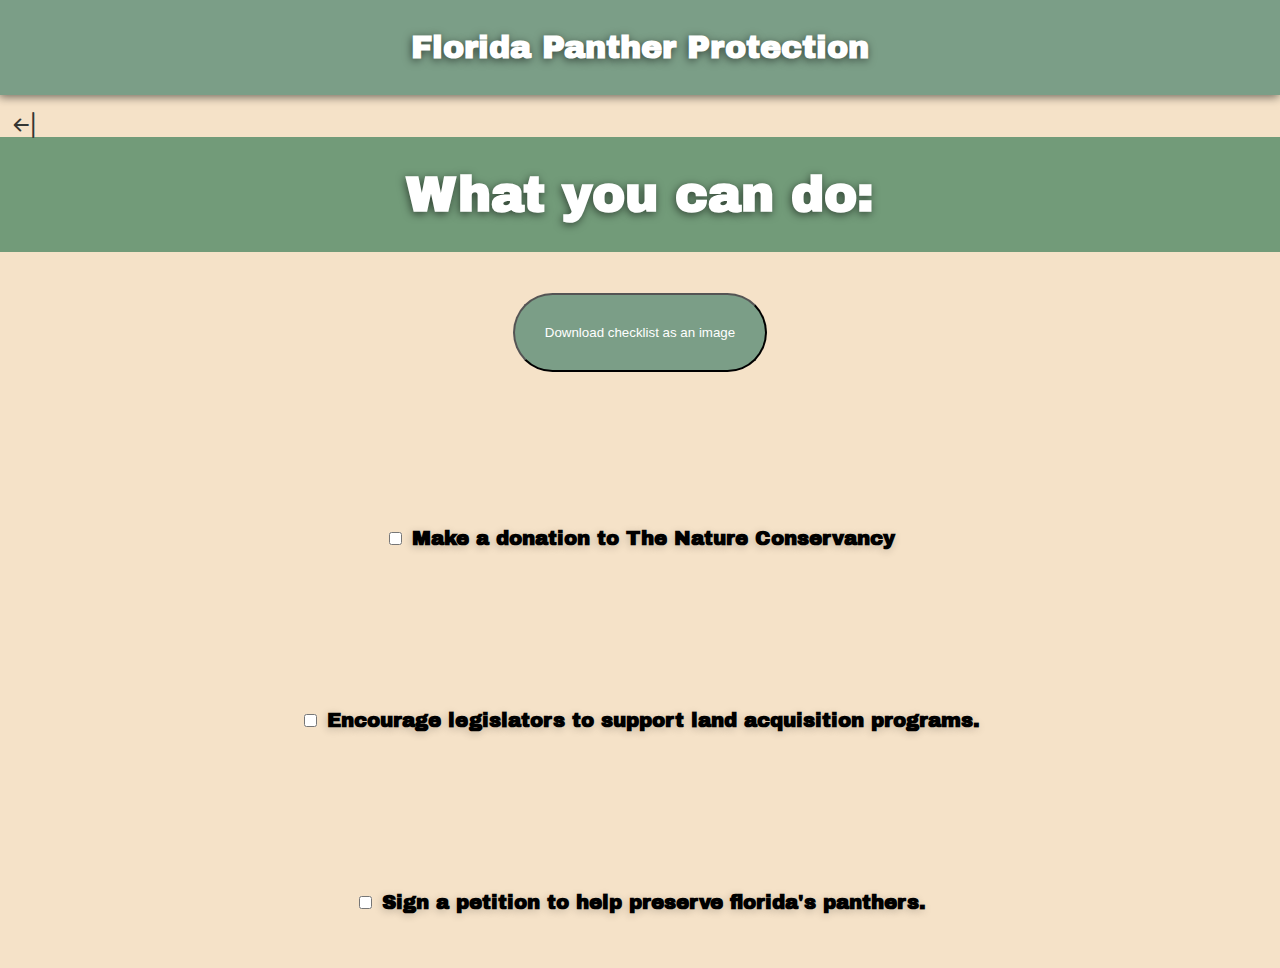
<file: how-you-help.html>
<!DOCTYPE html>
<html lang="en">
  <head>
    <meta charset="utf-8" />
    <meta name="viewport" content="width=device-width, initial-scale=1" />
    <link rel="icon" href="https://glitch.com/favicon.ico" />

    <title>Florida Panther Protection</title>

    <!-- import the webpage's stylesheet -->
    <link rel="stylesheet" href="style.css" />

    <script src="script.js" defer></script>

    <!-- import html 2 canvas library -->
    <script
      src="https://html2canvas.hertzen.com/dist/html2canvas.min.js"
      defer
    ></script>

    <!-- import button pngs -->
    <link
      rel="stylesheet"
      href="https://cdn.jsdelivr.net/npm/bootstrap-icons@1.9.1/font/bootstrap-icons.css"
    />

    <!-- import the fonts -->
    <link rel="preconnect" href="https://fonts.googleapis.com" />
    <link rel="preconnect" href="https://fonts.gstatic.com" crossorigin />
    <link
      href="https://fonts.googleapis.com/css2?family=Archivo+Black&display=swap"
      rel="stylesheet"
    />
  </head>
  <body>
    <!-- this is the start of content -->
    <h1 class="header">Florida Panther Protection</h1>

    <!-- button and extra slides html -->
    <div class="info-holder">
      <a href="placeholder.html">
        <i class="bi bi-arrow-bar-left left" onclick="returnContent()"></i>
      </a>
    </div>
    <!-- end of button and extra slides html -->

    <h2 class="headerp2 text-containerp2">What you can do:</h2>

    <!-- download button -->
    <div class="centered-button">
      <button class="downloadButton" onclick="downloadChecklist()">
        Download checklist as an image
      </button>
    </div>

    <!-- HTML for ways in which you can help/checklist -->
    <section id="checklist">
      <h2 class="header2 text-container4">
        <div>
          <input type="checkbox" name="input1" />
          <label for="input1">Make a donation to The Nature Conservancy</label>
        </div>
      </h2>

      <h3 class="header2 text-container4">
        <div>
          <input type="checkbox" name="input2" />
          <label for="input2"
            >Encourage legislators to support land acquisition programs.</label
          >
        </div>
      </h3>

      <h4 class="header2 text-container4">
        <div>
          <input type="checkbox" name="input3" />
          <label for="input3"
            >Sign a petition to help preserve florida's panthers.</label
          >
        </div>
      </h4>
    </section>
  </body>
</html>
</file>
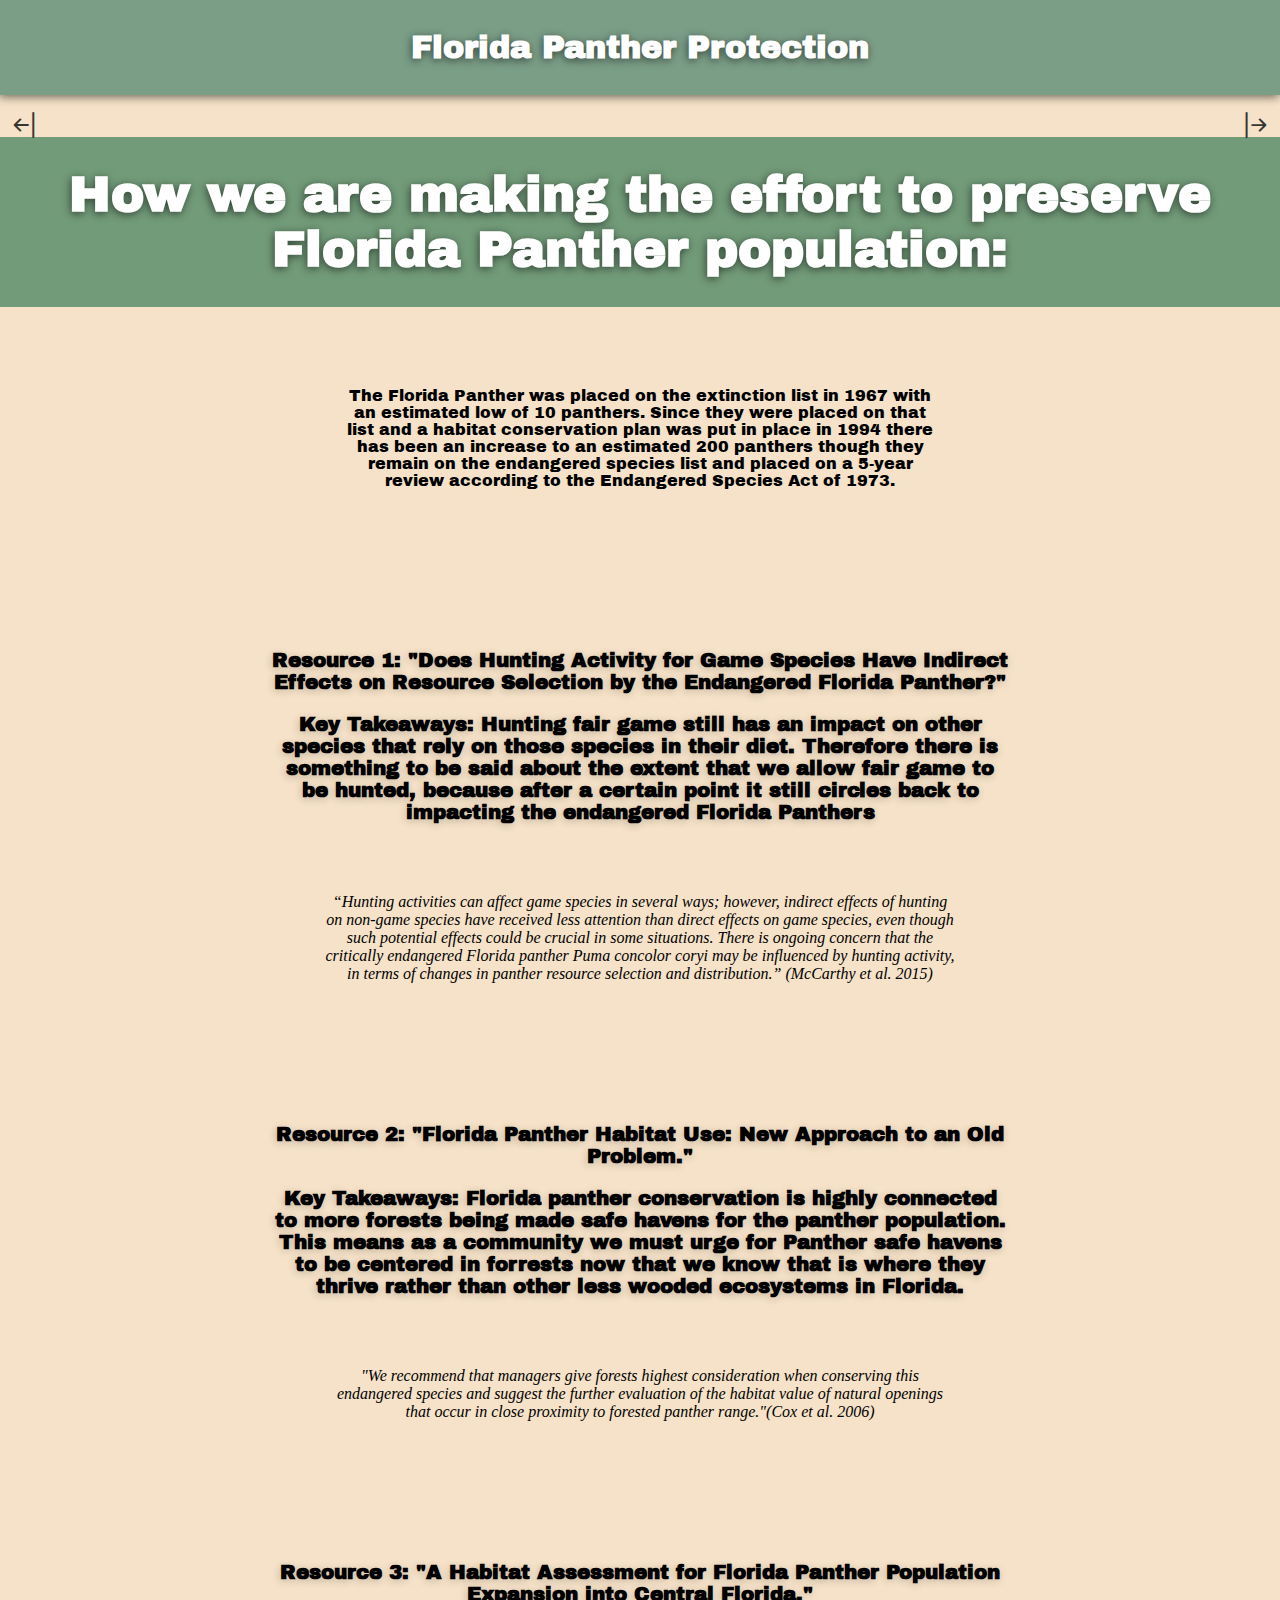
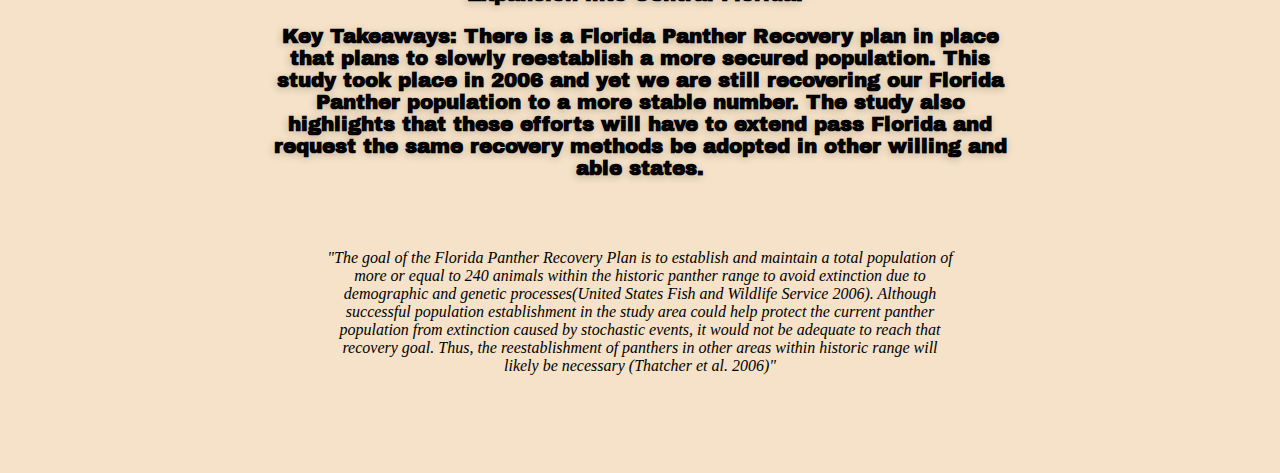
<file: placeholder.html>
<!DOCTYPE html>
<html lang="en">
  <head>
    <meta charset="utf-8" />
    <meta name="viewport" content="width=device-width, initial-scale=1" />
    <link rel="icon" href="https://glitch.com/favicon.ico" />

    <title>Florida Panther Protection</title>

    <!-- import the webpage's stylesheet -->
    <link rel="stylesheet" href="style.css" />

    <script src="script.js" defer></script>

    <!-- import html 2 canvas library -->
    <script
      src="https://html2canvas.hertzen.com/dist/html2canvas.min.js"
      defer
    ></script>

    <!-- import button pngs -->
    <link
      rel="stylesheet"
      href="https://cdn.jsdelivr.net/npm/bootstrap-icons@1.9.1/font/bootstrap-icons.css"
    />

    <!-- import the fonts -->
    <link rel="preconnect" href="https://fonts.googleapis.com" />
    <link rel="preconnect" href="https://fonts.gstatic.com" crossorigin />
    <link
      href="https://fonts.googleapis.com/css2?family=Archivo+Black&display=swap"
      rel="stylesheet"
    />
  </head>
  <body>
    <!-- this is the start of content -->
    <h1 class="header">Florida Panther Protection</h1>

    <!-- button and extra slides html -->
    <div class="info-holder">
      <a href="index.html">
        <i class="bi bi-arrow-bar-left left" onclick="returnContent()"></i>
      </a>
      <a href="how-you-help.html">
        <i class="bi bi-arrow-bar-right right" onclick="advanceContent()"></i>
      </a>
    </div>
    <!-- end of button and extra slides html -->

    <h2 class="headerp2 text-containerp2">
      How we are making the effort to preserve Florida Panther population:
    </h2>

    <p class="intro-p text-container-p">
      The Florida Panther was placed on the extinction list in 1967 with an
      estimated low of 10 panthers. Since they were placed on that list and a
      habitat conservation plan was put in place in 1994 there has been an
      increase to an estimated 200 panthers though they remain on the endangered
      species list and placed on a 5-year review according to the Endangered
      Species Act of 1973.
    </p>

    <!-- This is the Source 1 of Anna's Research content and takeaways -->
    <h2 class="header2 text-container4">
      Resource 1: "Does Hunting Activity for Game Species Have Indirect Effects
      on Resource Selection by the Endangered Florida Panther?"
      <p>
        Key Takeaways: Hunting fair game still has an impact on other species
        that rely on those species in their diet. Therefore there is something
        to be said about the extent that we allow fair game to be hunted,
        because after a certain point it still circles back to impacting the
        endangered Florida Panthers
      </p>
    </h2>

    <p class="intro-p6 text-container-p6">
      “Hunting activities can affect game species in several ways; however,
      indirect effects of hunting on non-game species have received less
      attention than direct effects on game species, even though such potential
      effects could be crucial in some situations. There is ongoing concern that
      the critically endangered Florida panther Puma concolor coryi may be
      influenced by hunting activity, in terms of changes in panther resource
      selection and distribution.” (McCarthy et al. 2015)
    </p>

    <!-- This is the Source 2 of Anna's Research content and takeaways -->
    <h2 class="header2 text-container5">
      Resource 2: "Florida Panther Habitat Use: New Approach to an Old Problem."
      <p>
        Key Takeaways: Florida panther conservation is highly connected to more
        forests being made safe havens for the panther population. This means as
        a community we must urge for Panther safe havens to be centered in
        forrests now that we know that is where they thrive rather than other
        less wooded ecosystems in Florida.
      </p>
    </h2>

    <p class="intro-p6 text-container-p6">
      "We recommend that managers give forests highest consideration when
      conserving this endangered species and suggest the further evaluation of
      the habitat value of natural openings that occur in close proximity to
      forested panther range."(Cox et al. 2006)
    </p>

    <!-- This is the Source 3 of Anna's Research content and takeaways -->
    <h2 class="header2 text-container5">
      Resource 3: "A Habitat Assessment for Florida Panther Population Expansion
      into Central Florida."
      <p>
        Key Takeaways: There is a Florida Panther Recovery plan in place that
        plans to slowly reestablish a more secured population. This study took
        place in 2006 and yet we are still recovering our Florida Panther
        population to a more stable number. The study also highlights that these
        efforts will have to extend pass Florida and request the same recovery
        methods be adopted in other willing and able states.
      </p>
    </h2>

    <p class="intro-p6 text-container-p6">
      "The goal of the Florida Panther Recovery Plan is to establish and
      maintain a total population of more or equal to 240 animals within the
      historic panther range to avoid extinction due to demographic and genetic
      processes(United States Fish and Wildlife Service 2006). Although
      successful population establishment in the study area could help protect
      the current panther population from extinction caused by stochastic
      events, it would not be adequate to reach that recovery goal. Thus, the
      reestablishment of panthers in other areas within historic range will
      likely be necessary (Thatcher et al. 2006)"
    </p>

    <div class="checklist-container">
      <section id="checklist" class="hidden">
        <div>
          <input type="checkbox" name="input1" />
          <label for="input1">Buy a pre-made costume from the store.</label>
        </div>

        <div>
          <input type="checkbox" name="input2" />
          <label for="input2">Buy supplies for a custom costume.</label>
        </div>
      </section>
    </div>
  </body>
</html>
</file>
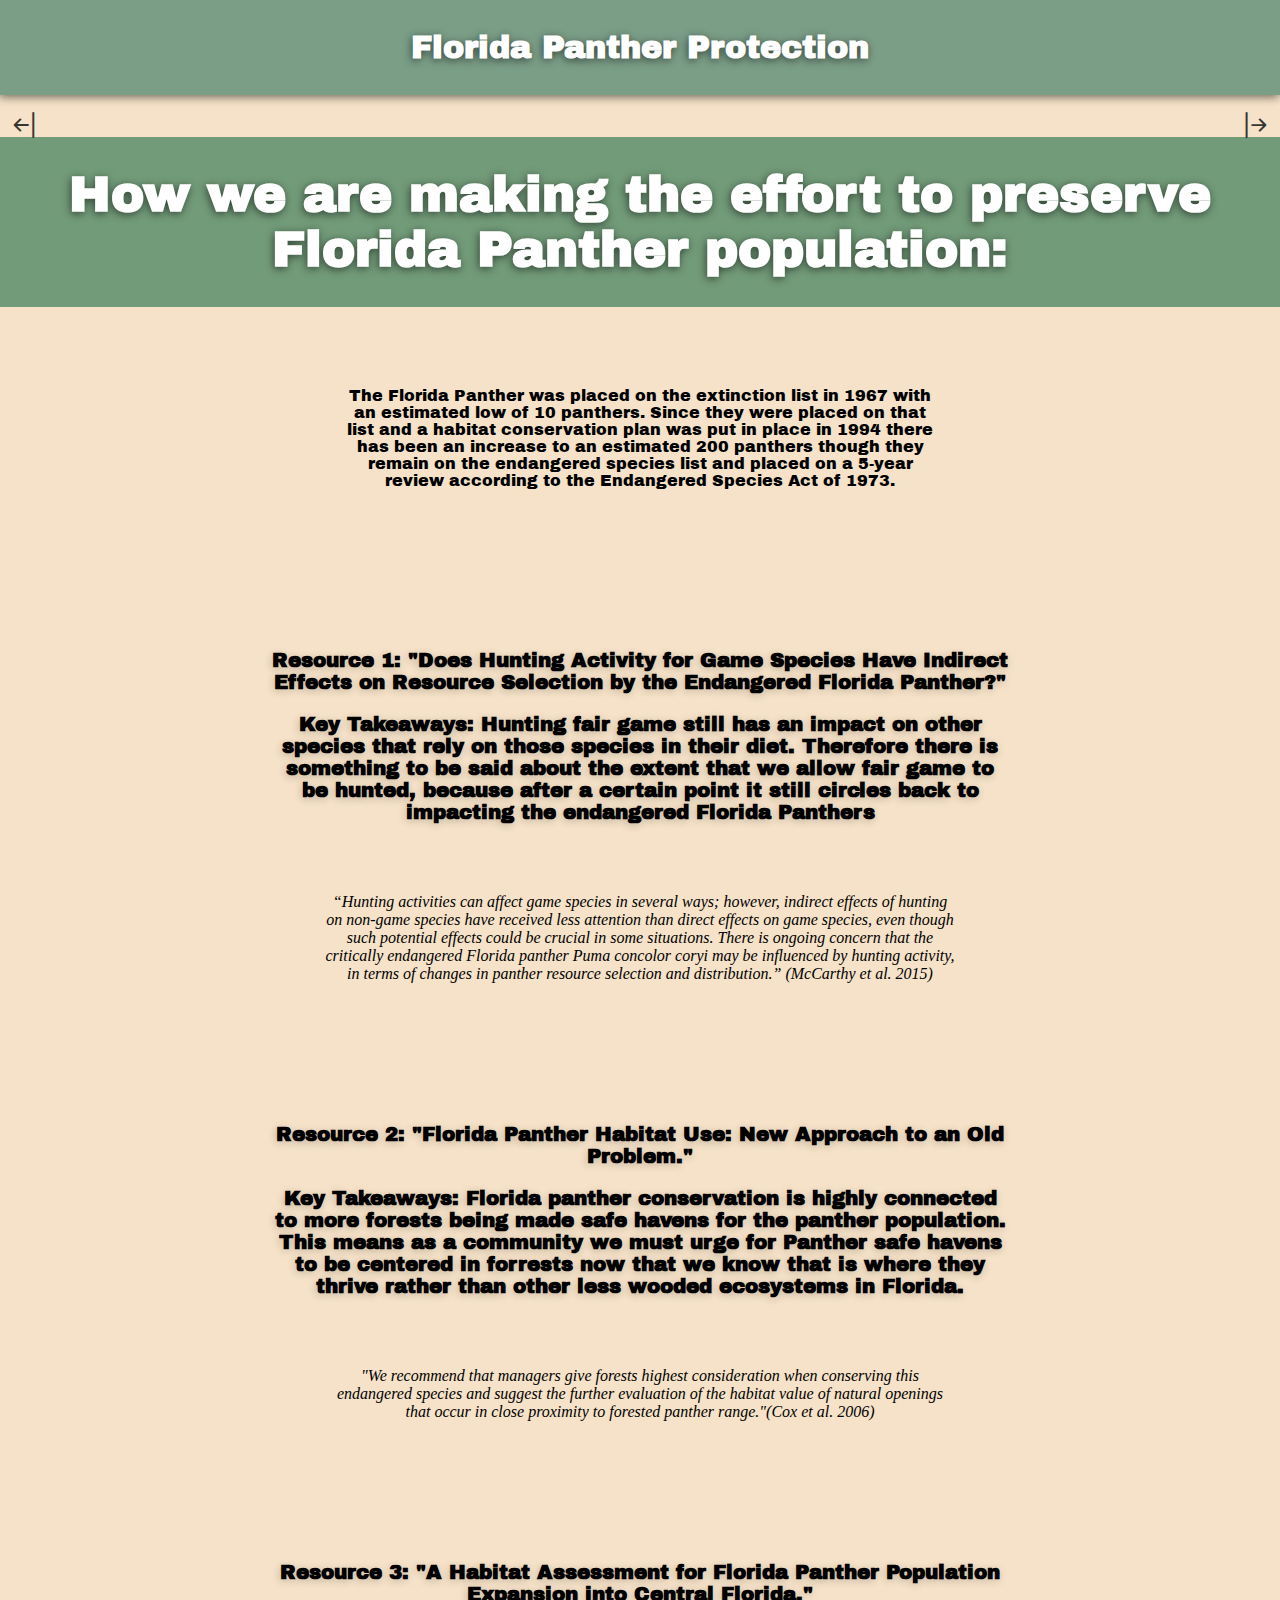
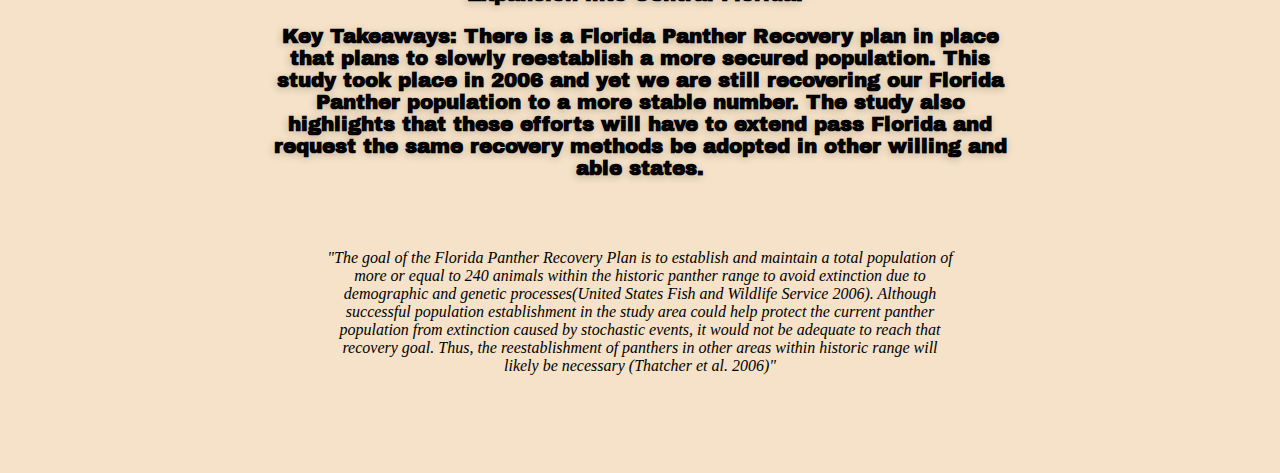
<file: protect.html>
<!DOCTYPE html>
<html lang="en">
  <head>
    <meta charset="utf-8" />
    <meta name="viewport" content="width=device-width, initial-scale=1" />
    <link rel="icon" href="https://glitch.com/favicon.ico" />

    <title>Florida Panther Protection</title>

    <!-- import the webpage's stylesheet -->
    <link rel="stylesheet" href="style.css" />

    <script src="script.js" defer></script>
    
      <!-- import html 2 canvas library -->
    <script
      src="https://html2canvas.hertzen.com/dist/html2canvas.min.js"
      defer
    ></script>

    <!-- import button pngs -->
    <link
      rel="stylesheet"
      href="https://cdn.jsdelivr.net/npm/bootstrap-icons@1.9.1/font/bootstrap-icons.css"
    />

    <!-- import the fonts -->
    <link rel="preconnect" href="https://fonts.googleapis.com" />
    <link rel="preconnect" href="https://fonts.gstatic.com" crossorigin />
    <link
      href="https://fonts.googleapis.com/css2?family=Archivo+Black&display=swap"
      rel="stylesheet"
    />
  </head>
  <body>
    <!-- this is the start of content -->
    <h1 class="header">Florida Panther Protection</h1>

    <!-- button and extra slides html -->
    <div class="info-holder">
      <a href="index.html">
        <i class="bi bi-arrow-bar-left left" onclick="returnContent()"></i>
      </a>
      <a href="how-you-help.html">
        <i class="bi bi-arrow-bar-right right" onclick="advanceContent()"></i>
      </a>
    </div>
    <!-- end of button and extra slides html -->

    <h2 class="headerp2 text-containerp2">
      How we are making the effort to preserve Florida Panther population:
    </h2>

    <p class="intro-p text-container-p">
      The Florida Panther was placed on the extinction list in 1967 with an
      estimated low of 10 panthers. Since they were placed on that list and a
      habitat conservation plan was put in place in 1994 there has been an
      increase to an estimated 200 panthers though they remain on the endangered
      species list and placed on a 5-year review according to the Endangered
      Species Act of 1973.
    </p>
    
     <!-- This is the Source 1 of Anna's Research content and takeaways -->
    <h2 class="header2 text-container4">
      Resource 1: "Does Hunting Activity for Game Species Have Indirect Effects
      on Resource Selection by the Endangered Florida Panther?"
      <p>
        Key Takeaways: Hunting fair game still has an impact on other species
        that rely on those species in their diet. Therefore there is something
        to be said about the extent that we allow fair game to be hunted,
        because after a certain point it still circles back to impacting the
        endangered Florida Panthers
      </p>
    </h2>

    <p class="intro-p6 text-container-p6">
      “Hunting activities can affect game species in several ways; however,
      indirect effects of hunting on non-game species have received less
      attention than direct effects on game species, even though such potential
      effects could be crucial in some situations. There is ongoing concern that
      the critically endangered Florida panther Puma concolor coryi may be
      influenced by hunting activity, in terms of changes in panther resource
      selection and distribution.” (McCarthy et al. 2015)
    </p>

    
  <!-- This is the Source 2 of Anna's Research content and takeaways -->
    <h2 class="header2 text-container5">
      Resource 2: "Florida Panther Habitat Use: New Approach to an Old Problem."
      <p>
        Key Takeaways: Florida panther conservation is highly connected to more
        forests being made safe havens for the panther population. This means as
        a community we must urge for Panther safe havens to be centered in
        forrests now that we know that is where they thrive rather than other
        less wooded ecosystems in Florida.
      </p>
    </h2>

    <p class="intro-p6 text-container-p6">
      "We recommend that managers give forests highest consideration when
      conserving this endangered species and suggest the further evaluation of
      the habitat value of natural openings that occur in close proximity to
      forested panther range."(Cox et al. 2006)
    </p>

    <!-- This is the Source 3 of Anna's Research content and takeaways -->
    <h2 class="header2 text-container5">
      Resource 3: "A Habitat Assessment for Florida Panther Population Expansion
      into Central Florida."
      <p>
        Key Takeaways: There is a Florida Panther Recovery plan in place that
        plans to slowly reestablish a more secured population. This study took
        place in 2006 and yet we are still recovering our Florida Panther
        population to a more stable number. The study also highlights that these
        efforts will have to extend pass Florida and request the same recovery
        methods be adopted in other willing and able states.
      </p>
    </h2>

    <p class="intro-p6 text-container-p6">
      "The goal of the Florida Panther Recovery Plan is to establish and
      maintain a total population of more or equal to 240 animals within the
      historic panther range to avoid extinction due to demographic and genetic
      processes(United States Fish and Wildlife Service 2006). Although
      successful population establishment in the study area could help protect
      the current panther population from extinction caused by stochastic
      events, it would not be adequate to reach that recovery goal. Thus, the
      reestablishment of panthers in other areas within historic range will
      likely be necessary (Thatcher et al. 2006)"
    </p>

    <div class="checklist-container">
      <section id="checklist" class="hidden">
        <div>
          <input type="checkbox" name="input1" />
          <label for="input1">Buy a pre-made costume from the store.</label>
        </div>

        <div>
          <input type="checkbox" name="input2" />
          <label for="input2">Buy supplies for a custom costume.</label>
        </div> 
      </section>
      </div>
  </body>
</html>
</file>
<file: style.css>
/* a minimalist set of CSS resets */
/* alternate green color #729b79 */
/* default to border-box */
html {
  box-sizing: border-box;
  font-size: 16px;
}

*,
*:before,
*:after {
  box-sizing: inherit;
}

/* adjust typography defaults */
body {
  margin: 0;
  font-family: "Archivo Black", sans-serif;
  background-color: #f5e2c8;
}

/* checklist css */
#checklist {
  position: relative;
  padding: 25px;
  width: auto;
  top: 0;
  right: 0;
  bottom: 0;
  text-align: center;
}

.downloadButton {
  padding: 30px;
  border-radius: 50px;
  background-color: #7b9e87;
  color: white;
  text-align: center;
  margin: auto;
}

.centered-button {
  text-align: center;
}

.header {
  text-align: center;
  background: #7b9e87;
  padding: 30px;
  margin: 0px;
  color: white;
  box-shadow: -1px 2px 9px rgba(0, 0, 0, 0.55);
  text-shadow: -1px 2px 9px rgba(0, 0, 0, 0.55);
}

.header2 {
  text-align: center;
  padding: 30px;
  font-size: 80px;
}

.headerp2 {
  text-align: center;
  padding: 30px;
  font-size: 50px;
  background-color: #729b79;
  color: white;
  text-shadow: -1px 2px 9px rgba(0, 0, 0, 0.55);
}

.intro-p {
  text-align: center;
  padding: 30px;
}

.text-container-p {
  width: 650px;
  margin: auto;
  margin-top: 50px;
}

.text-container2 {
  width: 800px;
  margin: auto;
  margin-top: 50px;
  text-shadow: -1px 2px 9px rgba(0, 0, 0, 0.2);
}

.panther-pic {
  margin: auto;
  display: block;
  width: 1000px;
}

.img-cite {
  font-size: 13px;
  display: block;
  text-align: center;
  opacity: 40%;
}

/* css for javascript slides */
.hidden {
  visibility: hidden;
}

/* button css */
.info-holder {
  position: relative;
}

.info-holder i {
  font-size: 30px;
  position: absolute;
  color: #343633;
  display: inline-block;
  margin-top: 15px;
  cursor: pointer;
  transition: box-shadow 0.5s;
}

i:hover {
  box-shadow: 0 0 20px rgba(20, 20, 20, 0.2);
}

.left {
  left: 10px;
  position: sticky;
  top: 0;
}

.right {
  right: 10px;
  position: sticky;
  top: 0;
}

/* Resources css */
.text-container4 {
  width: 800px;
  margin: auto;
  margin-top: 100px;
  font-size: 20px;
  text-shadow: -1px 2px 9px rgba(0, 0, 0, 0.2);
}

.text-container5 {
  width: 800px;
  margin: auto;
  margin-top: 100px;
  font-size: 20px;
  text-shadow: -1px 2px 9px rgba(0, 0, 0, 0.2);
}

.intro-p6 {
  text-align: center;
  padding: 10px;
}

.text-container-p6 {
  width: 650px;
  margin: auto;
  margin-top: 10px;
  font-family: serif;
  font-style: italic;
}
</file>
